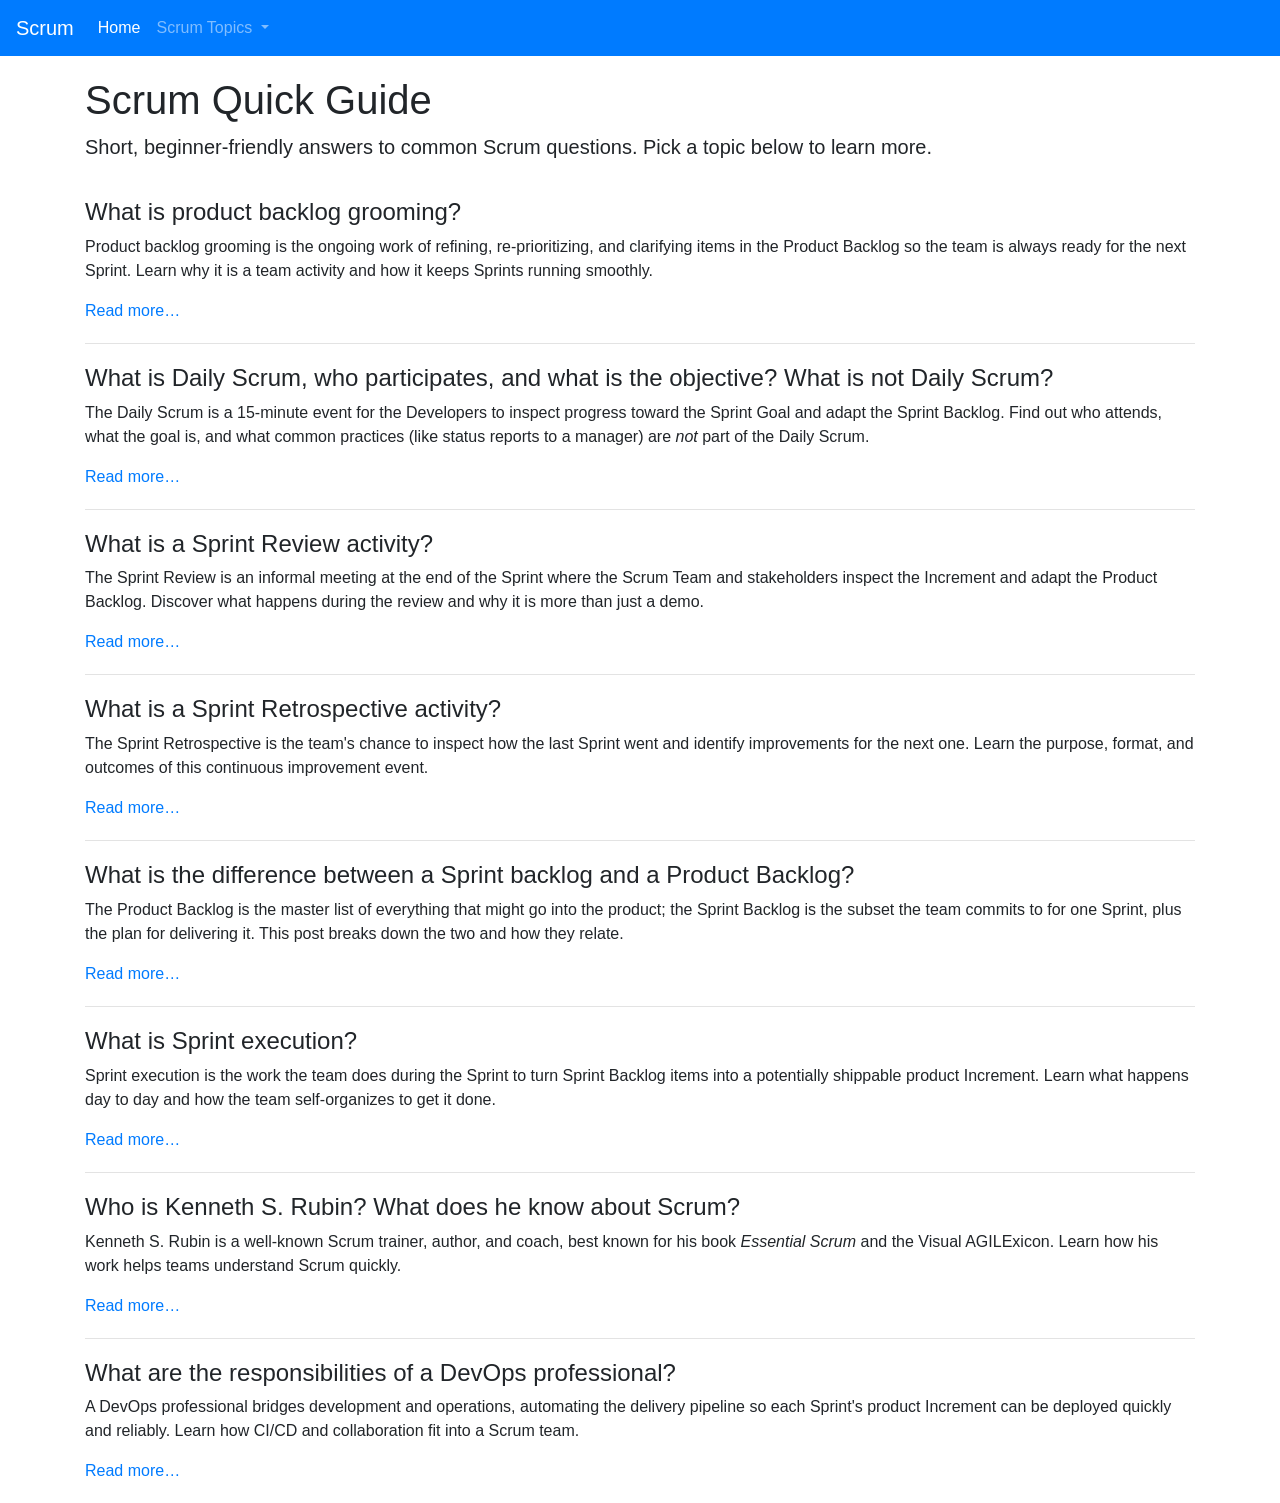
<file: index.html>
<!DOCTYPE html>
<html lang="en">

<head>
    <!-- Required meta tags -->
    <meta charset="utf-8">
    <meta name="viewport" content="width=device-width, initial-scale=1, shrink-to-fit=no">

    <title>Scrum Quick Guide</title>

    <!-- Bootstrap CSS -->
    <link rel="stylesheet" href="https://cdn.jsdelivr.net/npm/bootstrap@4.4.1/dist/css/bootstrap.min.css"
        integrity="sha384-Vkoo8x4CGsO3+Hhxv8T/Q5PaXtkKtu6ug5TOeNV6gBiFeWPGFN9MuhOf23Q9Ifjh" crossorigin="anonymous">
<link rel="stylesheet" href="style.css">
    <style>
        /* Add padding to body to prevent content from being hidden behind fixed navbar */
        body {
            padding-top: 56px;
            /* Approximate height of navbar */
        }

        /* Simple spacing for each blog post entry */
        .post-item {
            border-bottom: 1px solid #e3e3e3;
            padding: 20px 0;
        }

        .post-item:last-child {
            border-bottom: none;
        }
    </style>

</head>

<body>
    <nav class="navbar navbar-expand-lg navbar-dark bg-primary fixed-top">
        <a class="navbar-brand" href="index.html">Scrum</a>
        <button class="navbar-toggler" type="button" data-toggle="collapse" data-target="#navbarNavDropdown"
            aria-controls="navbarNavDropdown" aria-expanded="false" aria-label="Toggle navigation">
            <span class="navbar-toggler-icon"></span>
        </button>
        <div class="collapse navbar-collapse" id="navbarNavDropdown">
            <ul class="navbar-nav">
                <li class="nav-item active">
                    <a class="nav-link" href="index.html">Home <span class="sr-only">(current)</span></a>
                </li>
                <li class="nav-item dropdown">
                    <a class="nav-link dropdown-toggle" href="#" id="navbarDropdownMenuLink" role="button"
                        data-toggle="dropdown" aria-haspopup="true" aria-expanded="false">
                        Scrum Topics
                    </a>
                    <div class="dropdown-menu" aria-labelledby="navbarDropdownMenuLink">
                        <a class="dropdown-item" href="pblgrooming.html">Product Backlog Grooming</a>
                        <a class="dropdown-item" href="dailyscrum.html">Daily Scrum</a>
                        <a class="dropdown-item" href="sprintreview.html">Sprint Review</a>
                        <a class="dropdown-item" href="sprintretrospective.html">Sprint Retrospective</a>
                        <a class="dropdown-item" href="sprintbacklog.html">Sprint Backlog vs Product Backlog</a>
                        <a class="dropdown-item" href="sprintexecution.html">Sprint Execution</a>
                        <a class="dropdown-item" href="kennethrubin.html">Kenneth S. Rubin</a>
                        <a class="dropdown-item" href="devops.html">DevOps Responsibilities</a>
                    </div>
                </li>
            </ul>
        </div>
    </nav>

    <div class="container" style="margin-top: 20px;">
        <h1>Scrum Quick Guide</h1>
        <p class="lead">Short, beginner-friendly answers to common Scrum questions. Pick a topic below to learn more.</p>

        <div class="content">

            <!-- PBI #2: PBL Grooming -->
            <div class="post-item">
                <h2 class="h4">What is product backlog grooming?</h2>
                <p>
                    Product backlog grooming is the ongoing work of refining, re-prioritizing, and clarifying
                    items in the Product Backlog so the team is always ready for the next Sprint. Learn why it
                    is a team activity and how it keeps Sprints running smoothly.
                </p>
                <a href="pblgrooming.html">Read more&hellip;</a>
            </div>

            <!-- PBI #3: Daily Scrum -->
            <div class="post-item">
                <h2 class="h4">What is Daily Scrum, who participates, and what is the objective? What is not Daily Scrum?</h2>
                <p>
                    The Daily Scrum is a 15-minute event for the Developers to inspect progress toward the Sprint
                    Goal and adapt the Sprint Backlog. Find out who attends, what the goal is, and what common
                    practices (like status reports to a manager) are <em>not</em> part of the Daily Scrum.
                </p>
                <a href="dailyscrum.html">Read more&hellip;</a>
            </div>

            <!-- PBI #4: Sprint Review -->
            <div class="post-item">
                <h2 class="h4">What is a Sprint Review activity?</h2>
                <p>
                    The Sprint Review is an informal meeting at the end of the Sprint where the Scrum Team and
                    stakeholders inspect the Increment and adapt the Product Backlog. Discover what happens during
                    the review and why it is more than just a demo.
                </p>
                <a href="sprintreview.html">Read more&hellip;</a>
            </div>

            <!-- PBI #5: Sprint Retrospective -->
            <div class="post-item">
                <h2 class="h4">What is a Sprint Retrospective activity?</h2>
                <p>
                    The Sprint Retrospective is the team's chance to inspect how the last Sprint went and identify
                    improvements for the next one. Learn the purpose, format, and outcomes of this continuous
                    improvement event.
                </p>
                <a href="sprintretrospective.html">Read more&hellip;</a>
            </div>

            <!-- PBI #7: Sprint Backlog vs Product Backlog -->
            <div class="post-item">
                <h2 class="h4">What is the difference between a Sprint backlog and a Product Backlog?</h2>
                <p>
                    The Product Backlog is the master list of everything that might go into the product; the Sprint
                    Backlog is the subset the team commits to for one Sprint, plus the plan for delivering it. This
                    post breaks down the two and how they relate.
                </p>
                <a href="sprintbacklog.html">Read more&hellip;</a>
            </div>

            <!-- PBI #8: Sprint Execution -->
            <div class="post-item">
                <h2 class="h4">What is Sprint execution?</h2>
                <p>
                    Sprint execution is the work the team does during the Sprint to turn Sprint Backlog items into
                    a potentially shippable product Increment. Learn what happens day to day and how the team
                    self-organizes to get it done.
                </p>
                <a href="sprintexecution.html">Read more&hellip;</a>
            </div>

            <!-- PBI #11: Kenneth S. Rubin -->
            <div class="post-item">
                <h2 class="h4">Who is Kenneth S. Rubin? What does he know about Scrum?</h2>
                <p>
                    Kenneth S. Rubin is a well-known Scrum trainer, author, and coach, best known for his book
                    <em>Essential Scrum</em> and the Visual AGILExicon. Learn how his work helps teams understand
                    Scrum quickly.
                </p>
                <a href="kennethrubin.html">Read more&hellip;</a>
            </div>

            <!-- PBI #15: DevOps -->
            <div class="post-item">
                <h2 class="h4">What are the responsibilities of a DevOps professional?</h2>
                <p>
                    A DevOps professional bridges development and operations, automating the delivery pipeline so
                    each Sprint's product Increment can be deployed quickly and reliably. Learn how CI/CD and
                    collaboration fit into a Scrum team.
                </p>
                <a href="devops.html">Read more&hellip;</a>
            </div>

        </div>
    </div>

    <script src="https://code.jquery.com/jquery-3.4.1.slim.min.js"
        integrity="sha384-J6qa4849blE2+poT4WnyKhv5vZF5SrPo0iEjwBvKU7imGFAV0wwj1yYfoRSJoZ+n"
        crossorigin="anonymous"></script>
    <script src="https://cdn.jsdelivr.net/npm/popper.js@1.16.0/dist/umd/popper.min.js"
        integrity="sha384-Q6E9RHvbIyZFJoft+2mJbHaEWldlvI9IOYy5n3zV9zzTtmI3UksdQRVvoxMfooAo"
        crossorigin="anonymous"></script>
    <script src="https://cdn.jsdelivr.net/npm/bootstrap@4.4.1/dist/js/bootstrap.min.js"
        integrity="sha384-wfSDF2E50Y2D1uUdj0O3uMBJnjuUD4Ih7YwaYd1iqfktj0Uod8GCExl3Og8ifwB6"
        crossorigin="anonymous"></script>

</body>

</html>
</file>
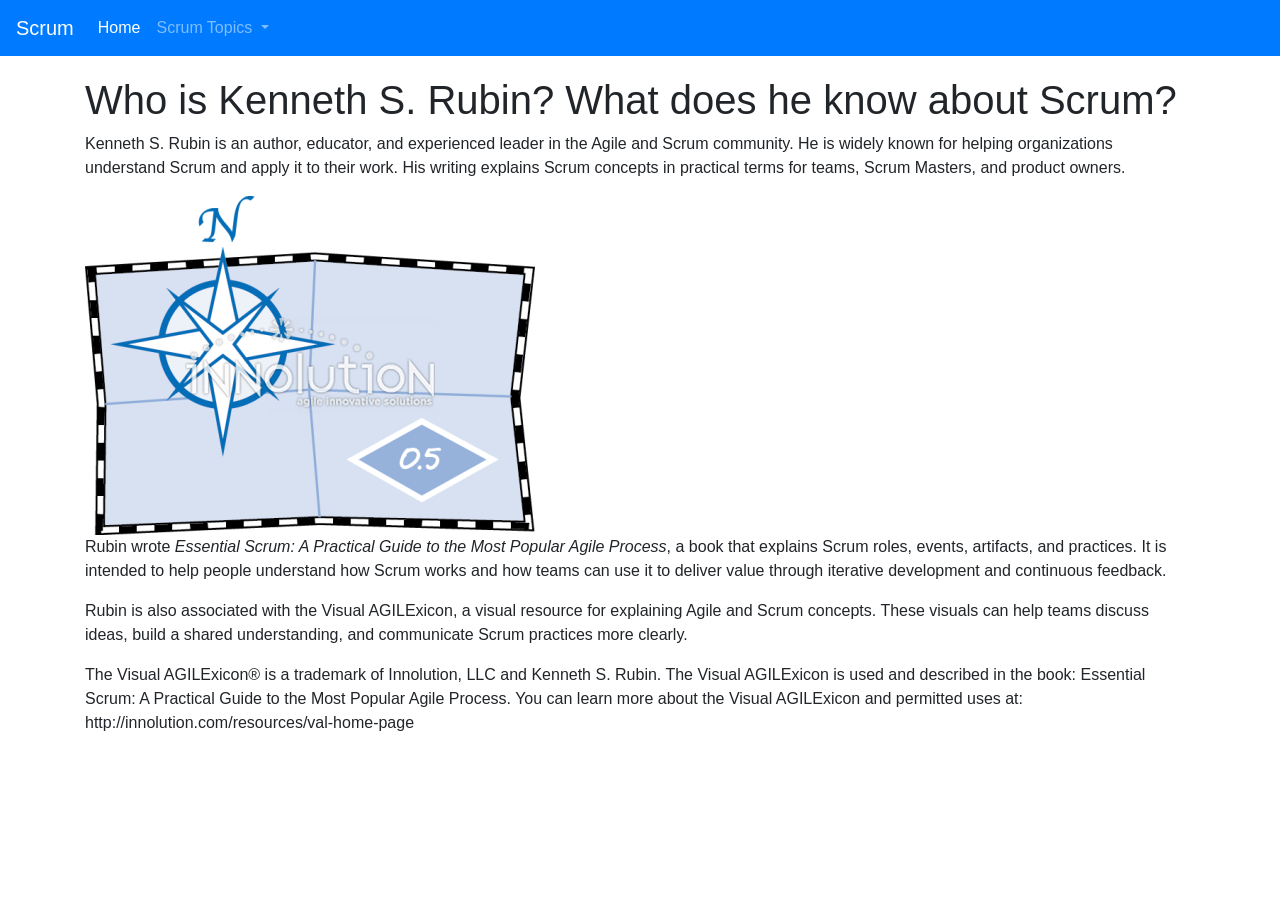
<file: kennethrubin.html>
<!DOCTYPE html>
<html lang="en">

<head>
    <!-- Required meta tags -->
    <meta charset="utf-8">
    <meta name="viewport" content="width=device-width, initial-scale=1, shrink-to-fit=no">

    <title>Kenneth S. Rubin - Scrum</title>

    <!-- Bootstrap CSS -->
    <link rel="stylesheet" href="https://cdn.jsdelivr.net/npm/bootstrap@4.4.1/dist/css/bootstrap.min.css"
        integrity="sha384-Vkoo8x4CGsO3+Hhxv8T/Q5PaXtkKtu6ug6TOeNV6gBiFeWPGFN9MuhOf23Q9Ifjh" crossorigin="anonymous">
    <link rel="stylesheet" href="style.css">

    <style>
        /* Add padding to body to prevent content from being hidden behind fixed navbar */
        body {
            padding-top: 56px;
            /* Approximate height of navbar */
        }
    </style>

</head>

<body>
    <nav class="navbar navbar-expand-lg navbar-dark bg-primary fixed-top">
        <a class="navbar-brand" href="#">Scrum</a>
        <button class="navbar-toggler" type="button" data-toggle="collapse" data-target="#navbarNavDropdown"
            aria-controls="navbarNavDropdown" aria-expanded="false" aria-label="Toggle navigation">
            <span class="navbar-toggler-icon"></span>
        </button>
        <div class="collapse navbar-collapse" id="navbarNavDropdown">
            <ul class="navbar-nav">
                <li class="nav-item active">
                    <a class="nav-link" href="#">Home <span class="sr-only">(current)</span></a>
                </li>
                <li class="nav-item dropdown">
                    <a class="nav-link dropdown-toggle" href="#" id="navbarDropdownMenuLink" role="button"
                        data-toggle="dropdown" aria-haspopup="true" aria-expanded="false">
                        Scrum Topics
                    </a>
                    <div class="dropdown-menu" aria-labelledby="navbarDropdownMenuLink">
                    <a class="dropdown-item" href="pblgrooming.html">Backlog Grooming</a>
                    <a class="dropdown-item" href="dailyscrum.html">Daily Scrum</a>
                    <a class="dropdown-item" href="sprintreview.html">Sprint Review</a>
                    <a class="dropdown-item" href="sprintretrospective.html">Sprint Retrospective</a>
                    <a class="dropdown-item" href="sprintbacklog.html">Sprint Backlog</a>
                    <a class="dropdown-item" href="sprintexecution.html">Sprint Execution</a>
                    <a class="dropdown-item" href="kennethrubin.html">Kenneth S. Rubin</a>
                    <a class="dropdown-item" href="devops.html">DevOps</a>
                    </div>
                </li>
            </ul>
        </div>
    </nav>

    <div class="container" style="margin-top: 20px;">
        <h1>Who is Kenneth S. Rubin? What does he know about Scrum?</h1>

        <div class="content">
            <p>
                Kenneth S. Rubin is an author, educator, and experienced leader in the Agile and Scrum community.
                He is widely known for helping organizations understand Scrum and apply it to their work.
                His writing explains Scrum concepts in practical terms for teams, Scrum Masters, and product
                owners.
            </p>

            <div class="image-container">
                <img src="images/kennethrubin.png"
                    alt="Visual AGILExicon illustration related to Scrum">
            </div>

            <p>
                Rubin wrote <em>Essential Scrum: A Practical Guide to the Most Popular Agile Process</em>,
                a book that explains Scrum roles, events, artifacts, and practices. It is intended to help
                people understand how Scrum works and how teams can use it to deliver value through
                iterative development and continuous feedback.
            </p>

            <p>
                Rubin is also associated with the Visual AGILExicon, a visual resource for explaining Agile
                and Scrum concepts. These visuals can help teams discuss ideas, build a shared understanding,
                and communicate Scrum practices more clearly.
            </p>
        </div>

        <div class="citation">
            The Visual AGILExicon® is a trademark of Innolution, LLC and Kenneth S. Rubin. The Visual AGILExicon is used and described in the book: Essential Scrum: A Practical Guide to the Most Popular Agile Process. You can learn more about the Visual AGILExicon and permitted uses at: http://innolution.com/resources/val-home-page
        </div>
    </div>

    <!-- Bootstrap JavaScript CDN -->
    <script src="https://code.jquery.com/jquery-3.4.1.slim.min.js"
        integrity="sha384-J6qa4849blE2+poT4WnyKhv5vZF5SrPo0iEjwBvKU7imGFAV0wwj1yYfoRSJoZ+n"
        crossorigin="anonymous"></script>
    <script src="https://cdn.jsdelivr.net/npm/popper.js@1.16.0/dist/umd/popper.min.js"
        integrity="sha384-Q6E9RHvbIyZFJoft+2mJbHaEWldlvI9IOYy5n3zV9zzTtmI3UksdQRVvoxMfooAo"
        crossorigin="anonymous"></script>
    <script src="https://cdn.jsdelivr.net/npm/bootstrap@4.4.1/dist/js/bootstrap.min.js"
        integrity="sha384-wfSDF2E50Y2D1uUdj0O3uMBJnjuUD4Ih7YwaYd1iqfktj0Uod8GCExl3Og8ifwB6"
        crossorigin="anonymous"></script>

</body>

</html>
</file>
<file: style.css>
/* Add padding to body to prevent content from being hidden behind fixed navbar */
        body {
            padding-top: 56px;
            /* Approximate height of navbar */
        }
</file>
